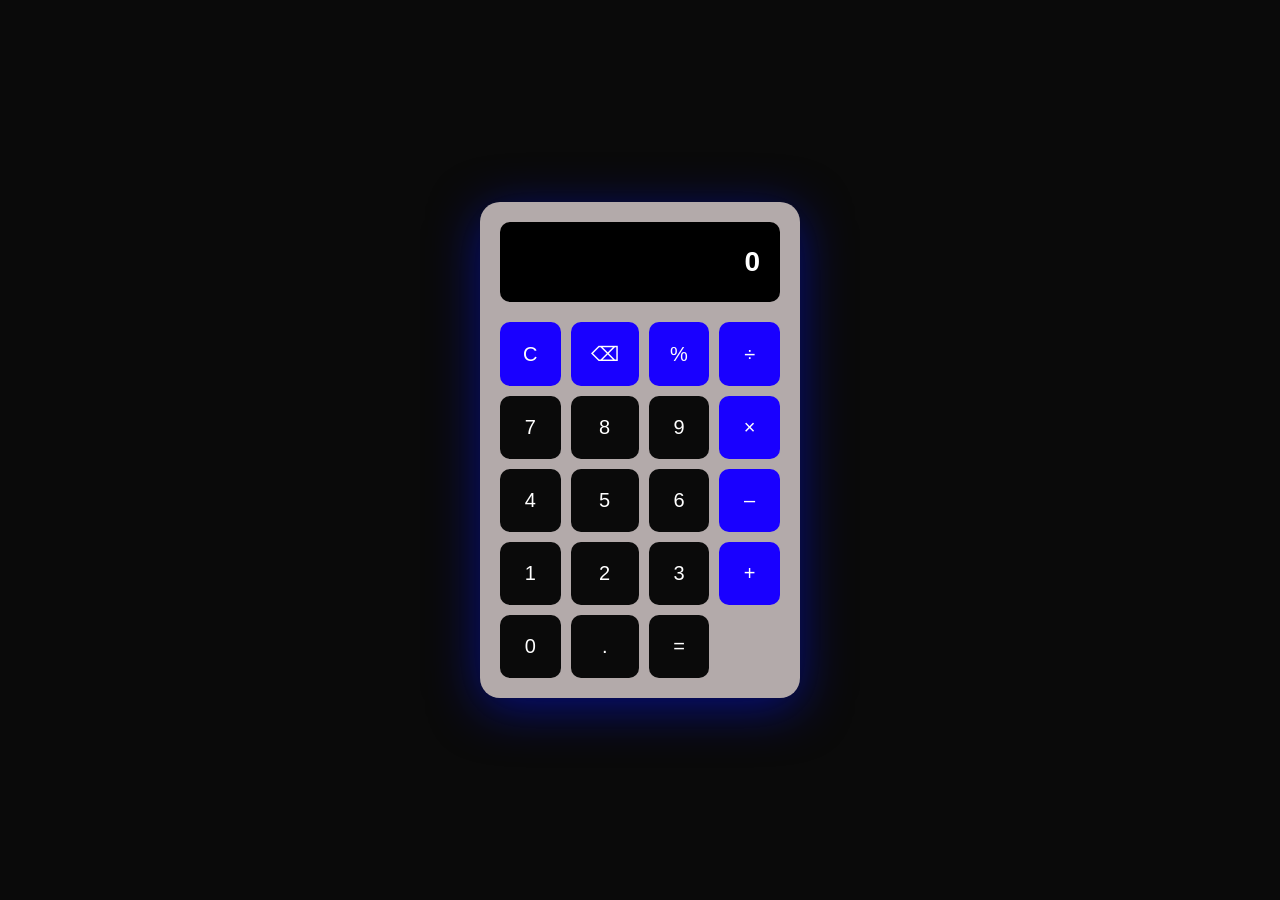
<file: index.html>
<!DOCTYPE html>
<html lang="en-MX">
    <!--Isidro Vazquez Erick Hector -->
    <!--20/10/2025-->
    <!--El propósito principal de este código es definir la apariencia y los enlaces de interacción para que el usuario pueda ingresar una secuencia de números y operaciones
    este archivo es el esqueleto de la calculadora, delegando toda la funcionalidad matemática y lógica de visualización al archivo script.js-->
<head>
    <meta charset="UTF-8">
    <meta name="viewport" content="width=device-width, initial-scale=1.0">
    <title>Calculadora</title>

    <link rel="stylesheet" href="estilos.css"> <!--Este archivo (estilos.css) contiene todas las reglas CSS que dan formato a los elementos de la calculadora (colores, tamaños, tipografía, disposición con flexbox o grid, etc.), incluidas las clases boton, boton-especial, boton-operador, y boton-cero-->
</head>
<body>
    <div class="calculadora">
        <div class="pantalla" id="pantalla">0</div>
        <div class="botones">
            


              <!--Fila 1-->
            <button class="boton boton-especial" onclick="Limpiar()">C</button>     <!--Función de limpieza total.Resetea la pantalla y el estado interno de la calculadora (borra todo el cálculo actual)-->
            <button class="boton boton-especial" onclick="borrar()">⌫</button>     <!--Función de borrado parcial. Elimina el último dígito o carácter ingresado en la pantalla de la calculadora (equivalente a la tecla de retroceso)-->
            <button class="boton boton-especial" onclick="agregarOperador('%')">%</button>  <!--Agrega el símbolo de porcentaje al input actual, permitiendo cálculos de porcentaje. Se utiliza la función general para agregar números/símbolos-->
            <button class="boton boton-operador" onclick="agregarOperador('/')">÷</button>  <!--Agrega el operador de división (/) a la expresión matemática en la pantalla. Esta función se encarga de la lógica para manejar operadores-->

            <!--Fila 2-->
            <button class="boton" onclick="agregarNumero('7')">7</button>  <!--Esta función se encarga de añadir el dígito a la expresión o número actual que se muestra en la pantalla de la calculadora-->
            <button class="boton" onclick="agregarNumero('8')">8</button>  <!--Agrega el dígito 8 a la pantalla de la calculadora.Estilo base para botones numéricos-->
            <button class="boton" onclick="agregarNumero('9')">9</button>  <!--Agrega el dígito 9 a la pantalla de la calculadora.Estilo base para botones numéricos-->
            <button class="boton boton-operador" onclick="agregarOperador('*')">×</button>  <!--Agrega el operador de multiplicación (*) a la expresión.Esta función maneja la lógica para insertar el operador en la cadena de cálculo-->

            <!--Fila 3-->
            <button class="boton" onclick="agregarNumero('4')">4</button>  <!--Se encarga de añadir el dígito a la expresión o número actual que se está construyendo en la pantalla de la calculadora-->
            <button class="boton" onclick="agregarNumero('5')">5</button>  <!--Agrega el dígito 5 a la pantalla de la calculadora.Estilo base para botones numéricos-->
            <button class="boton" onclick="agregarNumero('6')">6</button>  <!--Agrega el dígito 6 a la pantalla de la calculadora.Estilo base para botones numéricos-->
            <button class="boton boton-operador" onclick="agregarOperador('-')">–</button>  <!--Agrega el operador de resta (-) a la expresión. Esta función maneja la lógica para insertar el operador de resta en la cadena de cálculo-->

            <!--Fila 4-->
            <button class="boton" onclick="agregarNumero('1')">1</button>  <!--Agrega el dígito 1 a la pantalla de la calculadora.Estilo base para botones numéricos-->
            <button class="boton" onclick="agregarNumero('2')">2</button>  <!--Agrega el dígito 2 a la pantalla de la calculadora.Estilo base para botones numéricos-->
            <button class="boton" onclick="agregarNumero('3')">3</button>  <!--Agrega el dígito 3 a la pantalla de la calculadora.Estilo base para botones numéricos-->
            <button class="boton boton-operador" onclick="agregarOperador('+')">+</button>  <!--Esta función inserta el operador de suma en la cadena de cálculo, aplicando la lógica necesaria para manejar la secuencia correcta de operadores dentro de la expresión-->

            <!--Fila 5-->
            <button class="boton boton-cero" onclick="agregarNumero('0')">0</button>  <!--Agrega el dígito 0 a la pantalla de la calculadora-->
            <button class="boton" onclick="agregarDecimal()">.</button>  <!--Estilo base para el botón-->
            <button class="boton boton-cero" onclick="calcular()">=</button>  <!--Ejecuta la operación. Procesa la expresión matemática actual en la pantalla y muestra el resultado final-->
            
        </div>
    </div>

    <script src="script.js"></script> <!--Especifica la ruta del archivo JavaScript externo llamado.Este archivo script.js contiene toda la lógica de las funciones (Limpiar(), agregarNumero(), calcular(), etc.) definidas en los atributos onclick de los botones-->
</body>
</html>
</file>
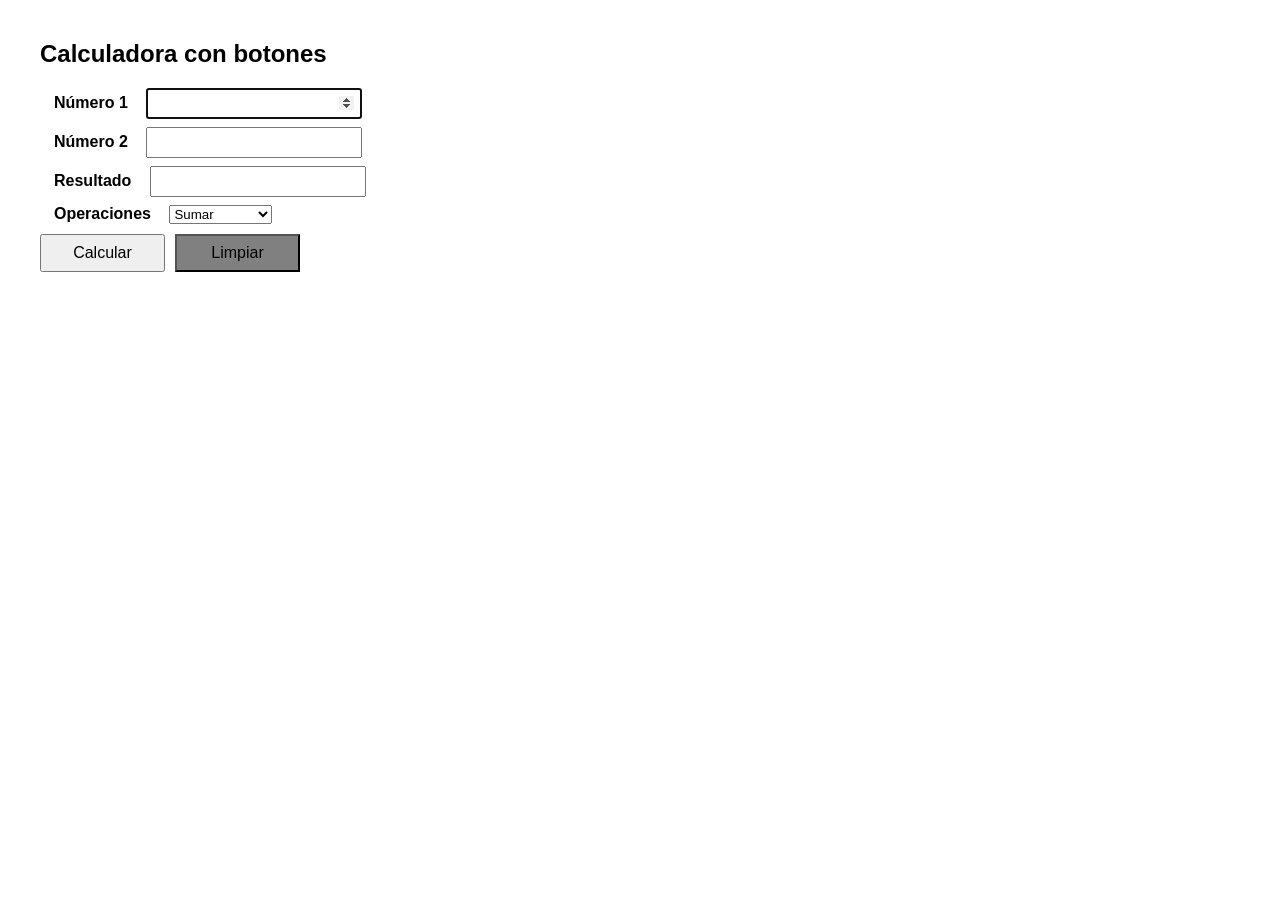
<file: cal_menu.html>
<!DOCTYPE html>
<html lang="en">
<!-- Esta página muestra una calculadora interactiva con botones 
 y un menú desplegable para seleccionar operaciones matemáticas. 
 El usuario ingresa dos números, elige una operación, y el resultado 
 se muestra en pantalla. También incluye un botón para limpiar los campos. -->

<head>
    <meta charset="UTF-8">
    <meta name="viewport" content="width=device-width, initial-scale=1.0">
    <title>Calculadora</title>
    <style>
        /* Estilo general del cuerpo: fuente moderna y margen amplio */
        body {
            font-family: 'Segoe UI', Tahoma, Geneva, Verdana, sans-serif;
            margin: 40px;
        }

        /* Estilo para etiquetas: margen y negrita */
        label {
            margin: 14px;
            font-weight: bold;
        }

        /* Estilo para campos de entrada numérica y de texto */
        input[type="number"],
        input[type="text"] {
            width: 200px;
            /* Ancho fijo */
            padding: 6px;
            /* Espacio interno */
            margin-bottom: 8px;
            /* Espacio inferior entre campos */
        }

        /* Contenedor de botones con diseño flexible */
        .grupo-botones {
            display: flex;
            /* Distribuye los botones en fila */
            flex-wrap: wrap;
            /* Permite que se acomoden en varias líneas */
            gap: 10px;
            /* Espacio entre botones */
            margin-top: 10px;
            /* Espacio superior */
        }

        /* Estilo general para los botones */
        button {
            width: 125px;
            /* Ancho fijo */
            padding: 8px 18px;
            /* Espacio interno vertical y horizontal */
            font-size: 1em;
            /* Tamaño de fuente relativo */
            cursor: pointer;
            /* Cursor tipo puntero al pasar sobre el botón */
        }

        /* Estilo específico para el botón "Limpiar" */
        #limpiar {
            background-color: gray;
            /* Fondo gris */
            color: black;
            /* Texto negro */
        }
    </style>
</head>

<body>
    <!-- Título principal de la calculadora -->
    <h2>Calculadora con botones</h2>

    <!-- Campo para el primer número -->
    <div class="grupo-formulario">
    <label for="number1">Número 1</label>
    <input type="number" id="numero1">
    </div>

    <!-- Campo para el segundo número -->
    <div class="grupo-formulario">
        <label for="number2">Número 2</label>
        <input type="number" id="numero2">
    </div>

    <!-- Campo para mostrar el resultado, solo lectura -->
    <div class="grupo-formulario">
        <label for="resultado">Resultado</label>
        <input type="text" id="resultado" readonly>
    </div>

    <!-- Menú desplegable para elegir la operación -->
    <div class="menu">
        <label for="operacion">Operaciones</label>
        <select id="operacion">
            <option value="sumar">Sumar</option>
            <option value="restar">Restar</option>
            <option value="dividir">Dividir</option>
            <option value="multiplicar">Multiplicación</option>
            <option value="residuo">Residuo</option>
            <option value="potencia">Potencia</option>
            <option value="raizdex">Raíz de x</option>
        </select>
    </div>

    <!-- Botones para calcular y limpiar -->
    <div class="grupo-botones">
        <button onclick="calcular()">Calcular</button>
        <button id="limpiar" onclick="limpiar()">Limpiar</button>
    </div>

    <script>
        // Al cargar la página, se enfoca automáticamente el campo del primer número
        window.onload = function () {
            document.getElementById('numero1').focus();
        }

        // Función que realiza el cálculo según la operación seleccionada
        function calcular() {
            // Obtiene los valores ingresados y los convierte a números decimales
            const num1 = parseFloat(document.getElementById('numero1').value);
            const num2 = parseFloat(document.getElementById('numero2').value);
            const operacion = document.getElementById('operacion').value;
            let resultado;

            // Verifica si los valores son válidos
            if (isNaN(num1) || isNaN(num2)) {
                resultado = "Ingresa números válidos";
            } else {
                // Ejecuta la operación seleccionada
                switch (operacion) {
                    case 'sumar':
                        resultado = num1 + num2;
                        break;
                    case 'restar':
                        resultado = num1 - num2;
                        break;
                    case 'dividir':
                        resultado = num2 === 0 ? "No se puede dividir por cero" : num1 / num2;
                        break;
                    case 'multiplicar':
                        resultado = num1 * num2;
                        break;
                    case 'residuo':
                        resultado = num1 % num2;
                        break;
                    case 'potencia':
                        // Math.pow(base, exponente) calcula la potencia de un número.
                        // Devuelve el resultado de elevar "base" a la "exponente".
                        // Por ejemplo: Math.pow(2, 3) devuelve 8 porque 2³ = 8.

                        resultado = Math.pow(num1, num2);
                        break;
                    case 'raizdex':
                        resultado = Math.pow(num1, 1 / num2); // Raíz enésima de num1
                        break;
                    default:
                        resultado = "Operación no válida";
                }
            }

            // Muestra el resultado en el campo correspondiente
            document.getElementById('resultado').value = resultado;
        }

        // Función que limpia los campos y vuelve a enfocar el primero
        function limpiar() {
            document.getElementById('numero1').value = '';
            document.getElementById('numero2').value = '';
            document.getElementById('resultado').value = '';
            document.getElementById('numero1').focus();
        }
        document.getElementById('operacion').selectedIndex = 0;
        
    </script>
</body>

</html>
</file>
<file: estilos.css>
/*El margin: 0, padding: 0 y box-sizing: border-box  es para un control predecible del diseño*/
* {
    margin: 0;
    padding: 0;
    box-sizing: border-box; 
}

/*Definimos la fuente (Arial),con un color de fondo oscuro (#0a0a0a) para la página, y utiliza Flexbox (display: flex, justify-content: center, align-items: center)
para centrar el componente de la calculadora vertical y horizontalmente en la ventana (min-height: 100vh)*/
body{ 
    font-family: Arial, Helvetica, sans-serif;
    background-color: #0a0a0a;
    display: flex;
    justify-content: center;
    align-items: center;
    min-height: 100vh;
    padding: 20px;
}

.calculadora{
    background-color: #b3aaaa; /*Color de fondo  para el cuerpo de la calculadora*/
    border-radius: 20px; /*Bordes redondeados para la apariencia del dispositivo*/
    padding: 20px; /*Espacio interno de los alrededor del teclado */
    box-shadow: 0 10px 50px rgba(1, 17, 241, 0.5); /* Una sombra sutil que le da un efecto de profundidad*/
    width: 100%; /*Asegura que la calculadora ocupe el 100% del ancho disponible*/
    max-width: 320px; /*hasta un máximo de 320px*/
}

.pantalla{
    background-color: #000; /*Fondo negro (#000)*/
    color: #ffffff; /*texto blanco (#fff)*/
    font-size: 28px; /*Fuente grande de 28px*/
    font-weight: bold; /*en negrita */
    text-align: right; /*Alinea el texto a la derecha, estándar para calculadoras*/
    padding: 20px; /*Espaciado interno (20px) y un margen inferior para separarla de los botones*/
    margin-bottom: 20px; 
    border-radius: 10px; 
    min-height: 80px; /*Altura mínima de 80px*/
    
    /*Utiliza Flexbox para alinear el contenido verticalmente (align-items: center) y horizontalmente (justify-content: flex-end),
     asegurando que el resultado se mantenga pegado al borde derecho e inferior del área de la pantalla*/
    display: flex; 
    align-items: center; 
    justify-content: flex-end; 

    /*Maneja el desbordamiento de texto: rompe palabras (break-all) y oculta el contenido que exceda la caja (hidden)*/
    word-wrap: break-word; 
    word-break: break-all; 
    overflow: hidden; 

}

.botones{ /*Contenedor de la cuadrícula de botones*/
    display: grid; /*Activa el sistema de cuadrícula para una disposición de filas y columnas*/
    grid-template-columns: repeat(4,1fr); /*Define 4 columnas de igual ancho (1fr) para la disposición estándar del teclado (4 botones por fila)*/
    gap: 10px; /*Espacio de 10px entre todos los botones (tanto horizontal como vertical)*/
}

.boton{ /*Define la apariencia estándar para todos los botones*/
    background-color: #0a0a0a; /*Color de fondo de los botones (excepto operadores/especiales).*/
    color: #ffffff; /*Color del texto del botón (color de los numero)*/ 
    border: none; /*Sin borde*/
    border-radius: 10px; /*bordes redondeados*/
    font-size: 20px; /*Tamaño*/
    font-weight: 500; /*grosor de la fuente*/
    padding: 20px; /*Espacio interno para hacer los botones más grandes*/
    cursor: pointer; /*Cambia el cursor para indicar que es interactivo*/
    transition: all 0.2s ease; /*Transición suave de 0.2 segundos para efectos :hover y :active*/
    user-select: none; /*Evita que el texto del botón se pueda seleccionar al hacer clic*/
    
}

/*Al pasar el ratón: Cambia ligeramente el color de fondo y reduce el tamaño del botón para dar una sensación de interactividad*/
.boton:hover { 
    background-color: #b3cbd4;
    transform: scale(0.98);
}

/*Al hacer clic: Reduce el tamaño del botón aún más, simulando el hundimiento de una tecla*/
.boton:active {
    transform: scale(0.95);
}

/*Fondo azul brillante para los botones de operadores (÷, *, -, +)*/
.boton-operador {
    background-color: #1900ff;
}

/*Aclara el azul de los operadores al pasar el ratón*/
.boton-operador:hover {
    background-color: #4087f0;
}

/*Fondo azul brillante para las funciones especiales (C, ☒ (borrar), %).*/
*.boton-especial { 
    background-color: #1900ff;
}

/*Aclara el azul de los especial al pasar el ratón.*/
.boton-especial:hover {
    background-color: #4087f0;
}

/*Normalmente se usa para aplicar grid-column: span 2; en el 0 y el =, para que ocupen el ancho de dos columnas. Pero si le pongo 2 se desforma*/
.boton-cero {
    grid-column: span 1;
}

/* Animacion de pulación*/
@keyframes pilsar {
    0%{
        transform: scale(1); /*Estado inicial (tamaño normal)*/
    }
    50%{
        transform: scale(0.95); /*En el punto medio, el botón se reduce un 5% (se "hunde")*/
    }
    100%{
        transform: scale(1); /*Retorna al estado normal (se "levanta").*/
    }
}

/*La clase .pulsar aplica esta animación a cualquier elemento al que se le asigne, con una duración rápida de 0.1s y una curva de aceleración y desaceleración suave (ease-in-out)*/
.pulsar {
    animation: pulsar 0.1s ease-in-out;

}

/*Reponsive*/
@media (max-width: 400px) {
    .calculadora {  
        padding: 15px; /*Reduce el margen interno de la calculadora.*/
    }
    .boton{
        padding: 15px;  /*Reduce el tamaño de los botones para que quepan mejor*/
        font-size: 18px;  /*Reduce el tamaño de la fuente en los botones*/
    }

    .pantalla{
        font-size: 24px;  /*Reduce el tamaño de la fuente en la pantalla*/
        padding: 15px;  /*Reduce el margen interno de la pantalla*/
        min-height: 60px;  /*Reduce la altura mínima de la pantalla para ahorrar espacio*/
    }
}
</file>
